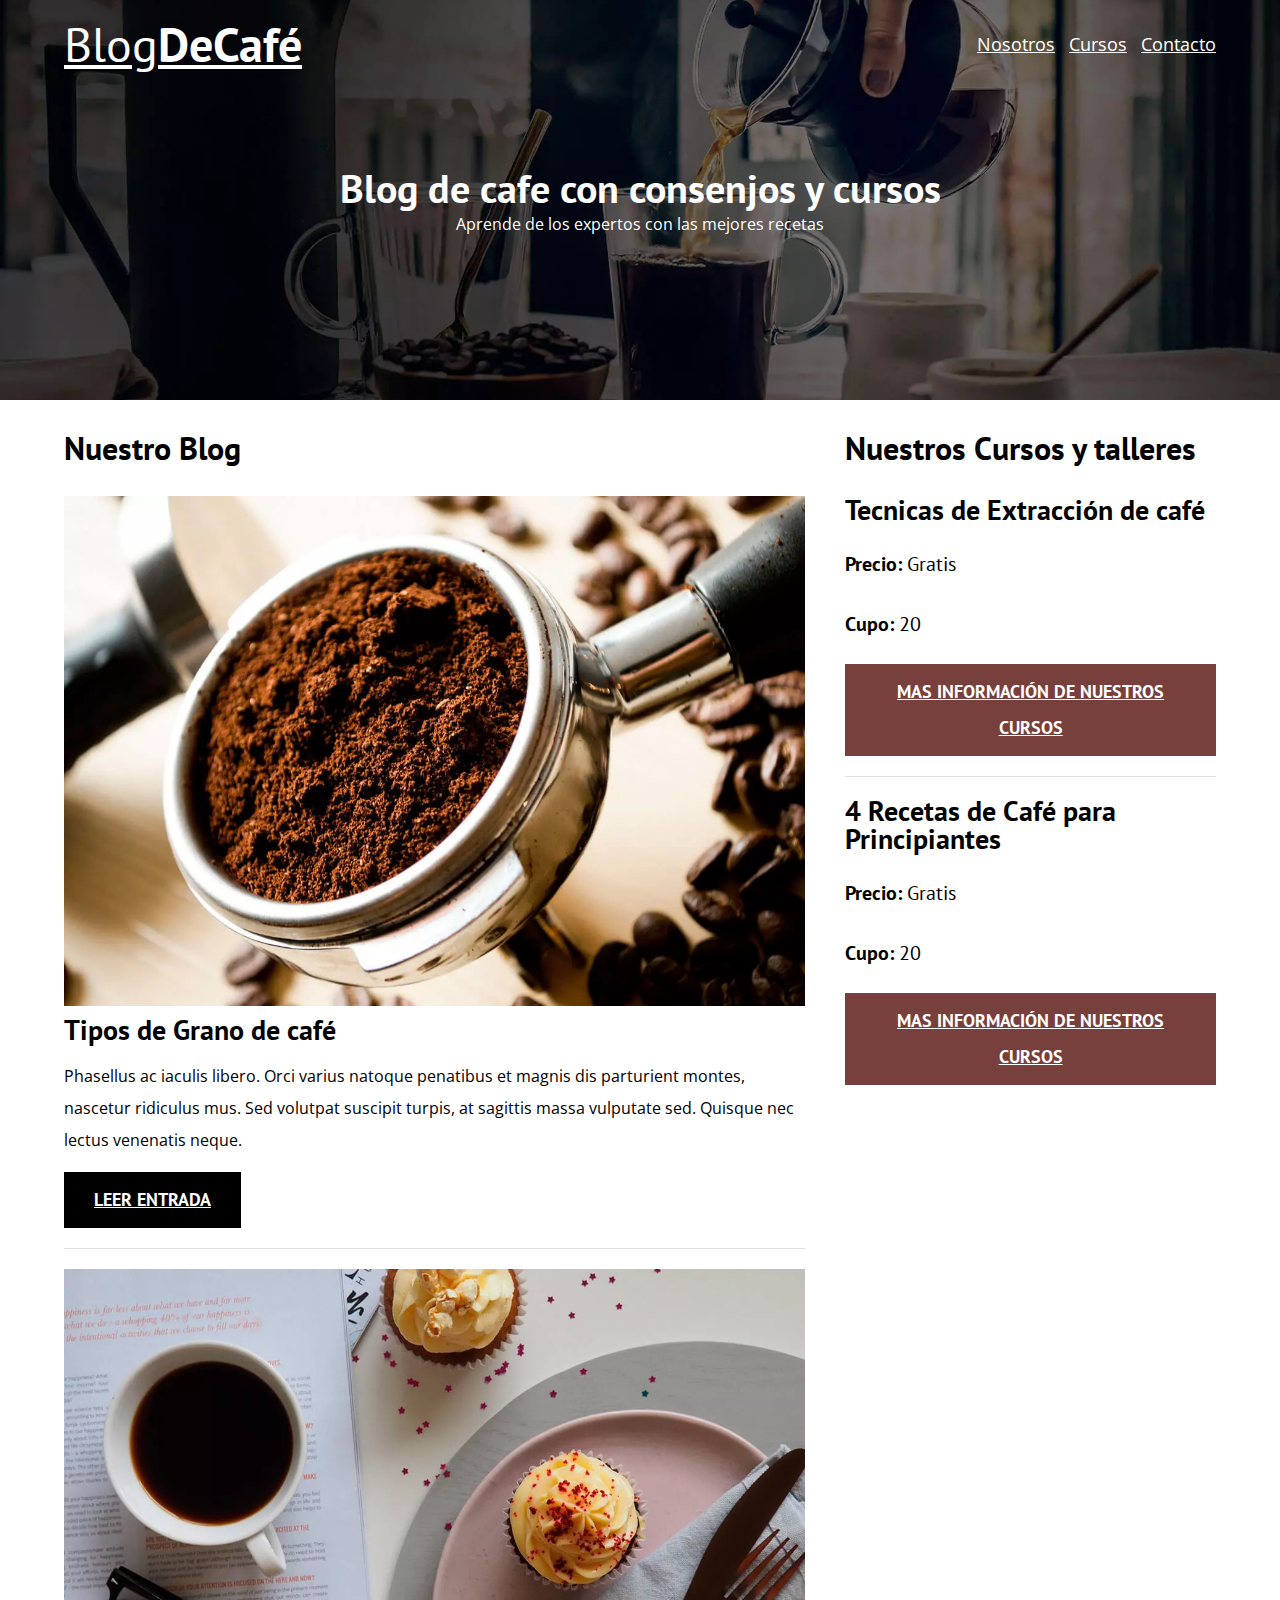
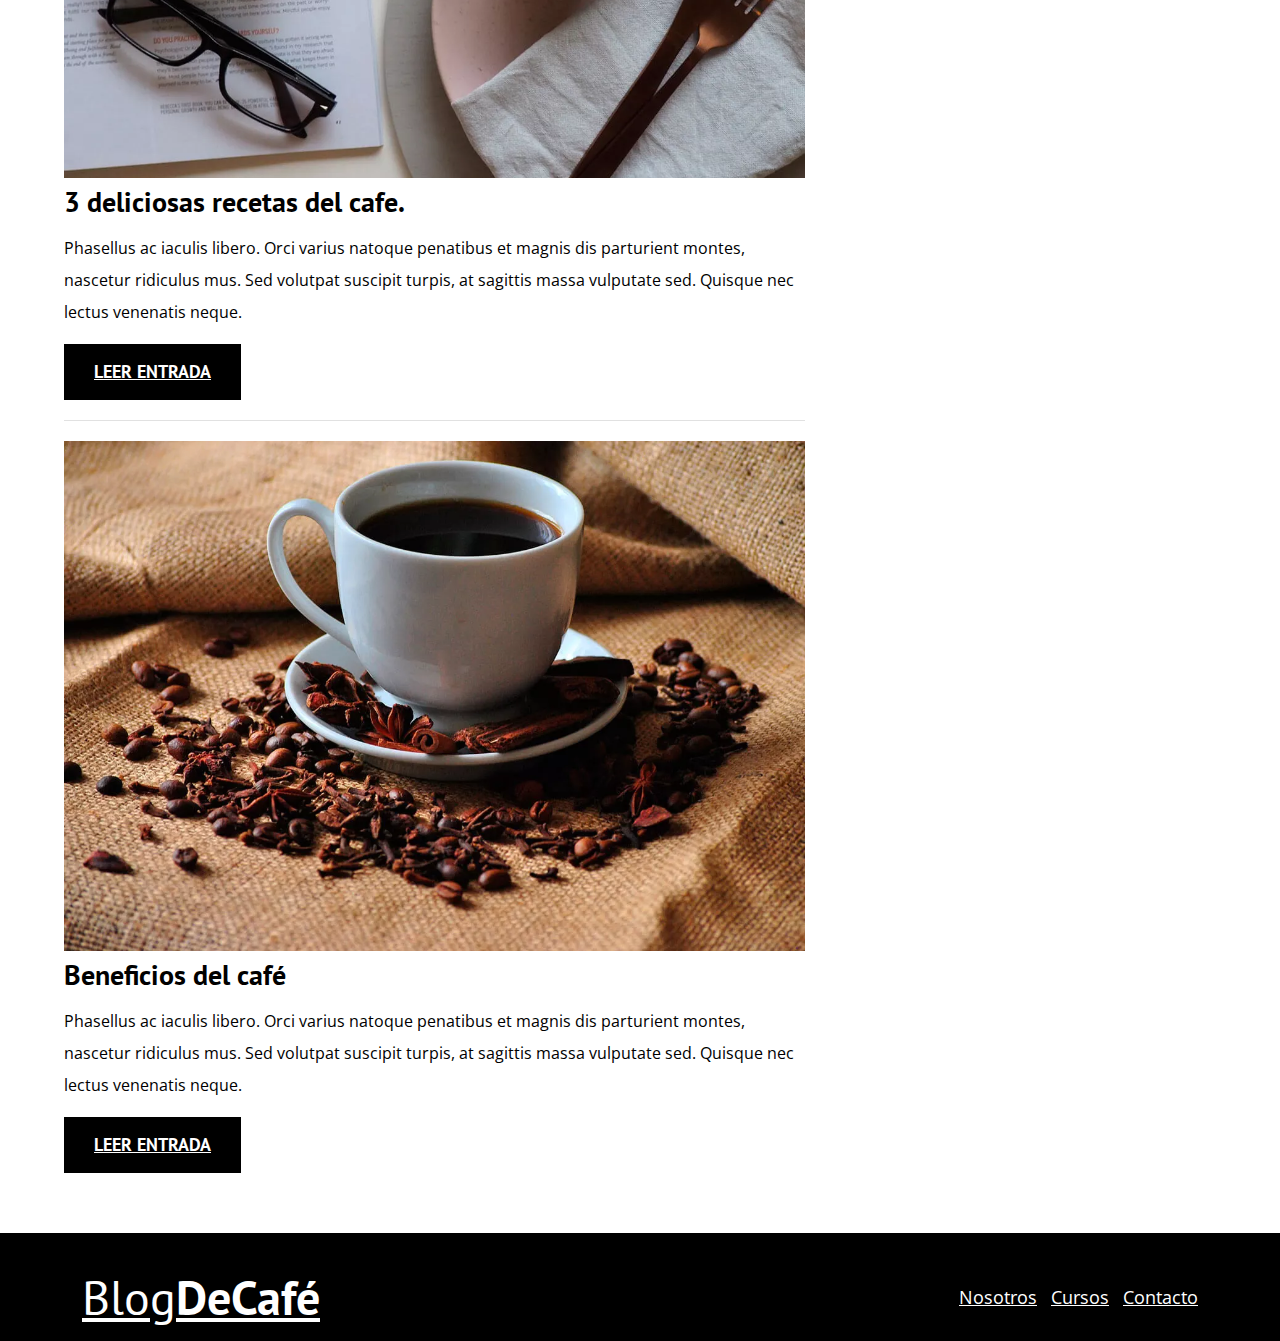
<file: index.html>
<!DOCTYPE html>
<html lang="es">
<head>
    <meta charset="UTF-8">
    <meta http-equiv="X-UA-Compatible" content="IE=edge">
    <meta name="viewport" content="width=device-width, initial-scale=1.0">
    <meta name="description" content="Pagina web de Blog de café">
    <title>Blog de cafe</title>


    <!-- Prefetch -->
    <link rel="prefetch" href="contacto.html" as="document">
    
    <!-- Preload -->
    <link rel="preload" href="css/normalize.css" as="style">
    <link rel="stylesheet" href="css/normalize.css">
    
    <link rel="preconnect" href="https://fonts.googleapis.com">
    <link rel="preconnect" href="https://fonts.gstatic.com" crossorigin>
    <link href="https://fonts.googleapis.com/css2?family=Open+Sans&family=PT+Sans:wght@400;700&display=swap" rel="stylesheet">
    
    <link rel="preload" href="css/style.css" as="style">
    <link rel="stylesheet" href="css/style.css" >
</head>
<body>
    
    <header class="header">

        <div class="contenedor">
            <div class="barra">
                <a class="logo" href="index.html">
                    <h1 class="logo_nombre no-margin centrar-texto">Blog<span class="logo_bold">DeCafé</span></h1>
                </a>

                <nav class="navegacion">
                    <a href="nosotros.html" 
                    class="navegacion__enlace">Nosotros</a>
                    <a href="cursos.html" 
                    class="navegacion__enlace">Cursos</a>
                    <a href="contacto.html" 
                    class="navegacion__enlace">Contacto</a>
                </nav>
            </div>
        </div>

        <div class="header_texto">
            <h2 class="no-margin">Blog de cafe con consenjos y cursos</h2>
            <p class="no-margin">Aprende de los expertos con las mejores recetas</p>
        </div>
    </header>
<div class="contenedor contenido-principal">
    <main class="bog">
        <h3>Nuestro Blog</h3>
        <article class="entrada">
            <div class="entrada__imagen">
                <picture>
                    <source srcset="img/blog1.webp" type="image/webp">
                    <img loading="lazy" src="img/blog1.jpg" alt="imagen blog1">
                </picture>
            </div>
            <div class="entrada__contenido">
                <h4 class="no-margin">Tipos de Grano de café</h4>
                <p> Phasellus ac iaculis libero. Orci varius natoque penatibus et magnis dis parturient montes, nascetur ridiculus mus. Sed volutpat suscipit turpis, at sagittis massa vulputate sed. Quisque nec lectus venenatis neque. </p>
                <a href="entrada.html" class="boton boton--primario">Leer entrada</a>
            </div>
        </article>

        <article class="entrada">
            <div class="entrada__imagen">
                <picture>
                    <source srcset="img/blog2.webp" type="image/webp">
                    <img loading="lazy" src="img/blog2.jpg" alt="imagen blog2">
                </picture>
            </div>
            <div class="entrada__contenido">
                <h4 class="no-margin">3 deliciosas recetas del cafe.</h4>
                <p> Phasellus ac iaculis libero. Orci varius natoque penatibus et magnis dis parturient montes, nascetur ridiculus mus. Sed volutpat suscipit turpis, at sagittis massa vulputate sed. Quisque nec lectus venenatis neque. </p>
                <a href="entrada.html" class="boton boton--primario">Leer entrada</a>
            </div>
    </article>

            <article class="entrada">
                <div class="entrada__imagen">
                    <picture>
                        <source srcset="img/blog3.webp" type="image/webp">
                        <img loading="lazy" src="img/blog3.jpg" alt="imagen blog3">
                    </picture>
                </div>
                <div class="entrada__contenido">
                    <h4 class="no-margin">Beneficios del café</h4>
                    <p> Phasellus ac iaculis libero. Orci varius natoque penatibus et magnis dis parturient montes, nascetur ridiculus mus. Sed volutpat suscipit turpis, at sagittis massa vulputate sed. Quisque nec lectus venenatis neque. </p>
                    <a href="entrada.html" class="boton boton--primario">Leer entrada</a>
                </div>
            </article>
        </main>
            <aside class="sidebar">
                <h3>Nuestros Cursos y talleres</h3>
                <ul class="cursos no-padding">
                    <li class="widget-curso">
                        <h4 class="no-margin">Tecnicas de Extracción de café</h4>
                        <p class="widget-curso__label">Precio:
                            <span class="widget-curso__info">Gratis</span>
                        </p>
                        <p class="widget-curso__label">Cupo:
                            <span class="widget-curso__info">20</span>
                        </p>
                        <a href="entrada.html" class="boton boton--secundario">Mas información de nuestros Cursos</a>
                    </li>
                    <li class="widget-curso">
                        <h4 class="no-margin">4 Recetas de Café para Principiantes</h4>
                        <p class="widget-curso__label">Precio:
                            <span class="widget-curso__info">Gratis</span>
                        </p>
                        <p class="widget-curso__label">Cupo:
                            <span class="widget-curso__info">20</span>
                        </p>
                        <a href="entrada.html" class="boton boton--secundario">Mas información de nuestros Cursos</a>
                    </li>
                </ul>
            </aside>
        </div>

        <footer class="footer">
            <div class="contenedor">
                <div class="barra">
                    <a class="logo" href="index.html">
                        <h1 class="logo_nombre no-margin centrar-texto">Blog<span class="logo_bold">DeCafé</span></h1>
                    </a>
                    <nav class="navegacion">
                        <a href="nosotros.html" 
                        class="navegacion__enlace">Nosotros</a>
                        <a href="cursos.html" 
                        class="navegacion__enlace">Cursos</a>
                        <a href="contacto.html" 
                        class="navegacion__enlace">Contacto</a>
                    </nav>
                </div>               
            </div>
        </footer>

        <script src="js/modernizr.js"></script>
    </body>
</html>
</file>
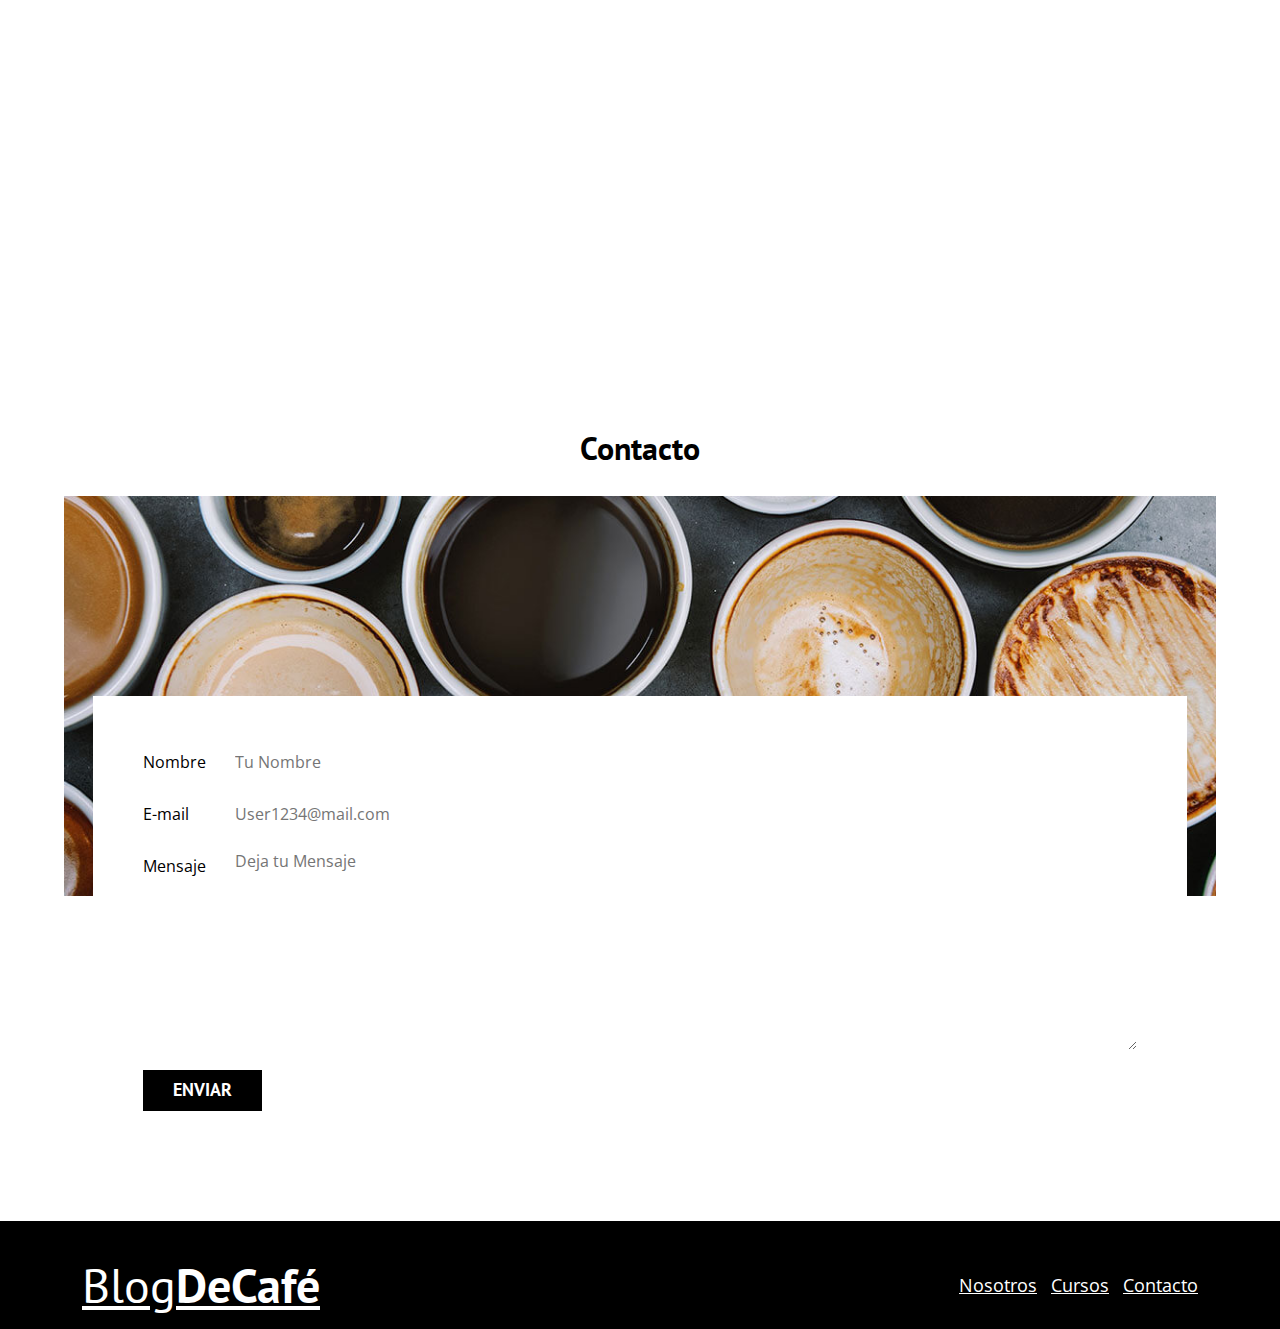
<file: contacto.html>
<!DOCTYPE html>
<html lang="es">
<head>
    <meta charset="UTF-8">
    <meta http-equiv="X-UA-Compatible" content="IE=edge">
    <meta name="viewport" content="width=device-width, initial-scale=1.0">
    <title>Blog de cafe</title>
    <link rel="stylesheet" href="css/normalize.css">
    <link rel="preconnect" href="https://fonts.googleapis.com">
    <link rel="preconnect" href="https://fonts.gstatic.com" crossorigin>
    <link href="https://fonts.googleapis.com/css2?family=Open+Sans&family=PT+Sans:wght@400;700&display=swap" rel="stylesheet">
    <link rel="stylesheet" href="css/style.css">
</head>
<body>
    
<header class="header">

    <div class="contenedor">
        <div class="barra">
            <a class="logo" href="index.html">
                <h1 class="logo_nombre no-margin centrar-texto">Blog<span class="logo_bold">DeCafé</span></h1>
            </a>

            <nav class="navegacion">
                <a href="nosotros.html" 
                class="navegacion__enlace">Nosotros</a>
                <a href="cursos.html" 
                class="navegacion__enlace">Cursos</a>
                <a href="contacto.html" 
                class="navegacion__enlace">Contacto</a>
            </nav>
        </div>
    </div>

    <div class="header_texto">
        <h2 class="no-margin">Blog de cafe con consenjos y cursos</h2>
        <p class="no-margin">Aprende de los expertos con las mejores recetas</p>
    </div>
</header>
    
<main class="contenedor">
    <h3 class="centrar-texto">Contacto</h3>
        <div class="contacto-bg"></div>

    <form class="formulario">
        <div class="campos">
            <label class="campo__label" for="Nombre">Nombre</label>
            <input class="campo__field" type="text" placeholder="Tu Nombre" id="Nombre">
        </div>
        <div class="campos">
            <label class="campo__label" for="Email">E-mail</label>
            <input class="campo__field" type="email" placeholder="User1234@mail.com" id="Email">
        </div>
        <div class="campos">
            <label class="campo__label" for="Mensaje">Mensaje</label>
            <textarea class="campo__field campo__field--textarea" id="Mensaje" placeholder="Deja tu Mensaje"></textarea>
        </div>
        <div class="campo">
            <input type="submit" value="Enviar" class="boton boton--primario">
        </div>
    </form>
</main>
    

<footer class="footer">
    <div class="contenedor">
        <div class="barra">
            <a class="logo" href="index.html">
                <h1 class="logo_nombre no-margin centrar-texto">Blog<span class="logo_bold">DeCafé</span></h1>
            </a>
            <nav class="navegacion">
                <a href="nosotros.html" 
                class="navegacion__enlace">Nosotros</a>
                <a href="cursos.html" 
                class="navegacion__enlace">Cursos</a>
                <a href="contacto.html" 
                class="navegacion__enlace">Contacto</a>
            </nav>
        </div>               
    </div>
</footer>
    
</body>
</html>
</file>
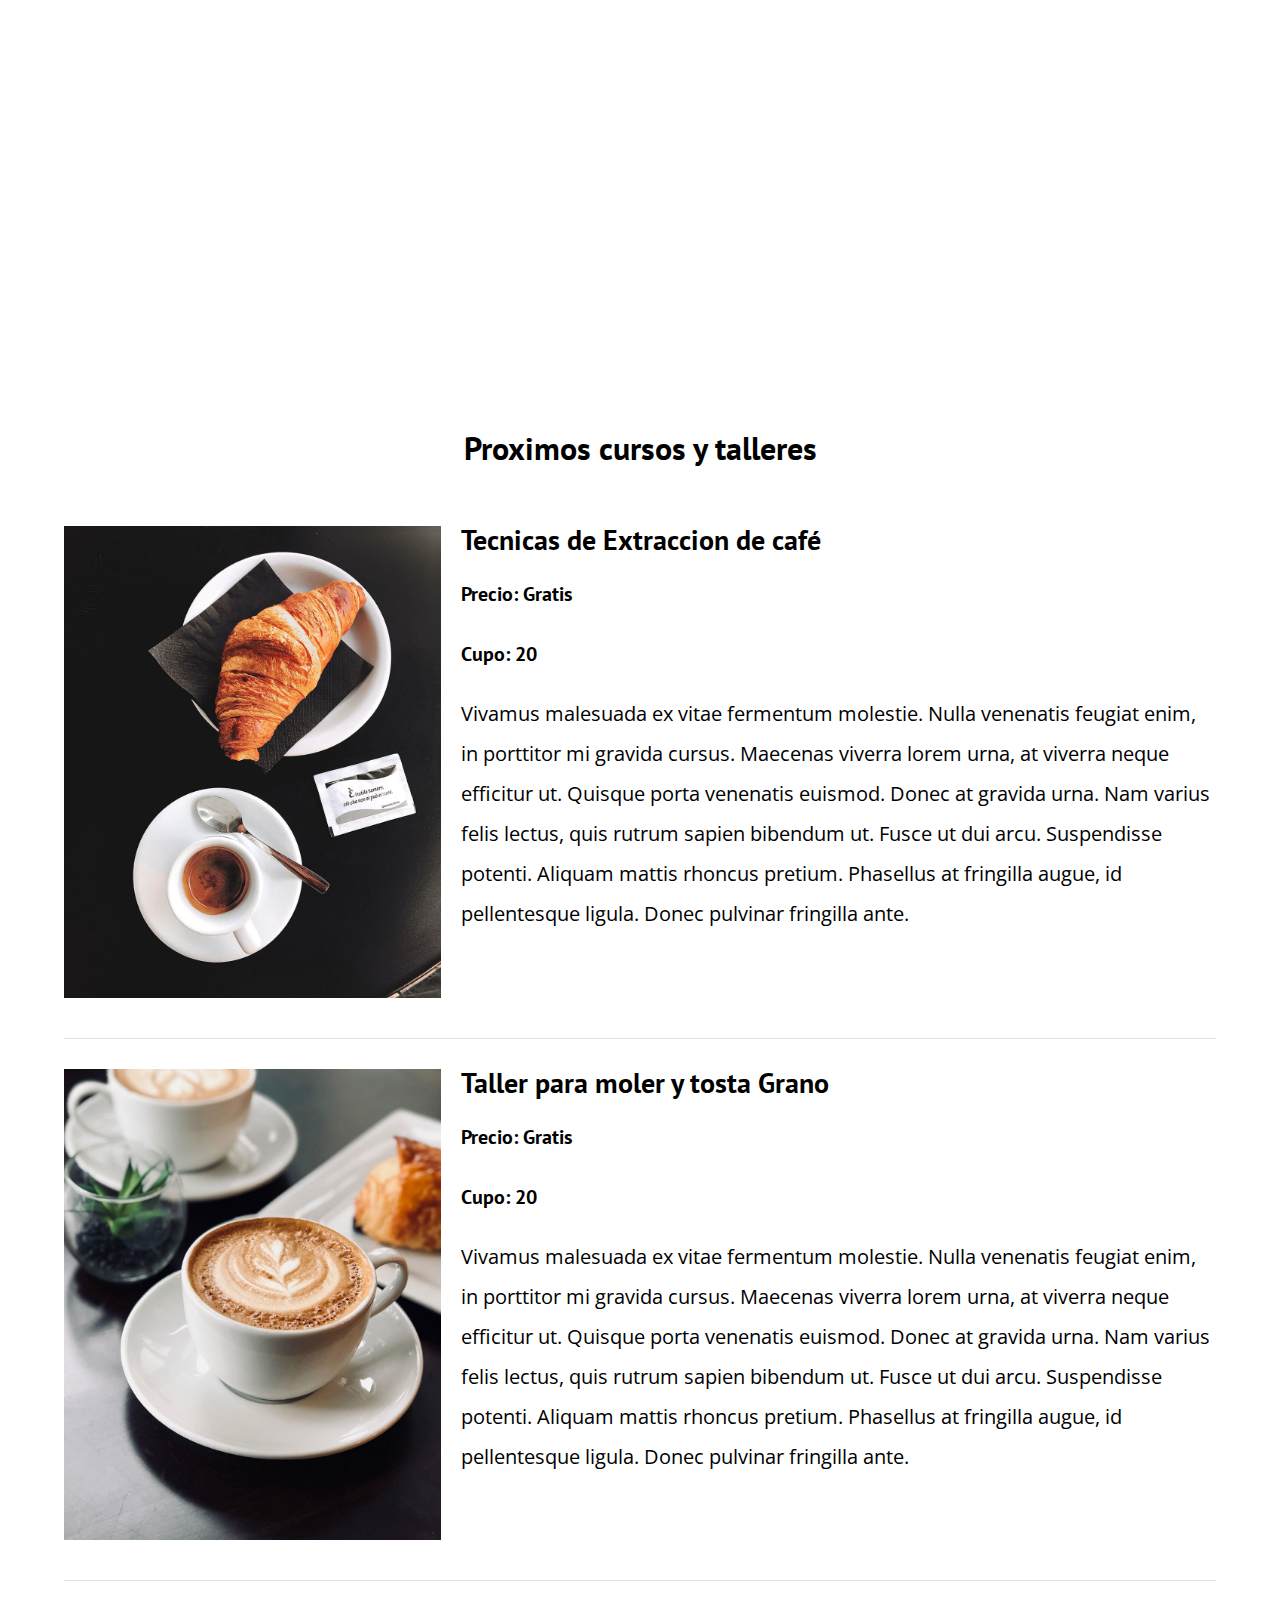
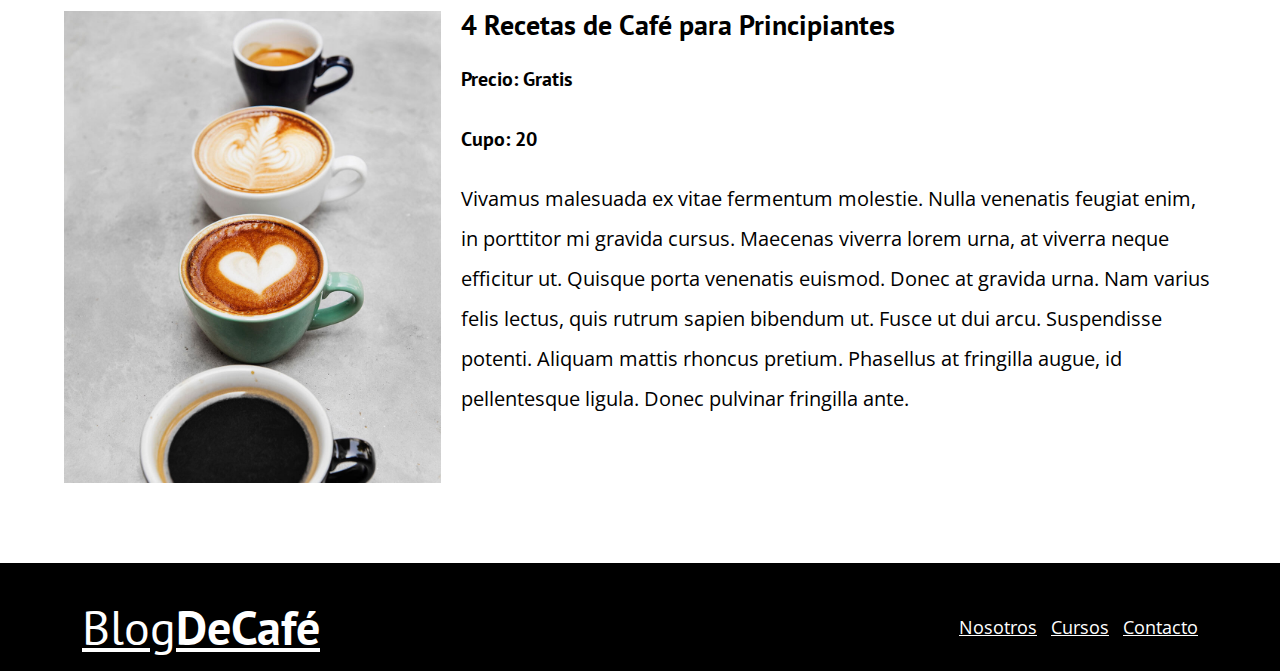
<file: cursos.html>
<!DOCTYPE html>
<html lang="es">
<head>
    <meta charset="UTF-8">
    <meta http-equiv="X-UA-Compatible" content="IE=edge">
    <meta name="viewport" content="width=device-width, initial-scale=1.0">
    <title>Blog de cafe</title>
    <link rel="stylesheet" href="css/normalize.css">
    <link rel="preconnect" href="https://fonts.googleapis.com">
    <link rel="preconnect" href="https://fonts.gstatic.com" crossorigin>
    <link href="https://fonts.googleapis.com/css2?family=Open+Sans&family=PT+Sans:wght@400;700&display=swap" rel="stylesheet">
    <link rel="stylesheet" href="css/style.css">
</head>
<body>
    
    <header class="header">

        <div class="contenedor">
            <div class="barra">
                <a class="logo" href="index.html">
                    <h1 class="logo_nombre no-margin centrar-texto">Blog<span class="logo_bold">DeCafé</span></h1>
                </a>

                <nav class="navegacion">
                    <a href="nosotros.html" 
                    class="navegacion__enlace">Nosotros</a>
                    <a href="cursos.html" 
                    class="navegacion__enlace">Cursos</a>
                    <a href="contacto.html" 
                    class="navegacion__enlace">Contacto</a>
                </nav>
            </div>
        </div>

        <div class="header_texto">
            <h2 class="no-margin">Blog de cafe con consenjos y cursos</h2>
            <p class="no-margin">Aprende de los expertos con las mejores recetas</p>
        </div>
    </header>
<main class="contenedor">
    <h3 class="centrar-texto">Proximos cursos y talleres</h3>

    <div class="curso">
        <div class="curso__imagen">
            <img src="img/curso1.jpg" alt="imagen del curso">
        </div> <!--curso imagen-->

        <div class="curso__informacion">
            <h4 class="no-margin">Tecnicas de Extraccion de café</h4>
            <p class="curso__label">Precio:
                <span class="curso__info">Gratis</span>
            </p>
            <p class="curso__label">Cupo:
                <span class="curso__info">20</span>
            </p>
            <p class="curso__descripcion">
                Vivamus malesuada ex vitae fermentum molestie. Nulla venenatis feugiat enim, in porttitor mi gravida cursus. Maecenas viverra lorem urna, at viverra neque efficitur ut. Quisque porta venenatis euismod. Donec at gravida urna. Nam varius felis lectus, quis rutrum sapien bibendum ut. Fusce ut dui arcu. Suspendisse potenti. Aliquam mattis rhoncus pretium. Phasellus at fringilla augue, id pellentesque ligula. Donec pulvinar fringilla ante. 
            </p>
        </div> <!--curso informacion-->
    </div> <!--curso-->
        
    <div class="curso">
        <div class="curso__imagen">
            <img src="img/curso2.jpg" alt="imagen del curso">
        </div>

        <div class="curso__informacion">
            <h4 class="no-margin">Taller para moler y tosta Grano</h4>
            <p class="curso__label">Precio:
                <span class="curso__info">Gratis</span>
            </p>
            <p class="curso__label">Cupo:
                <span class="curso__info">20</span>
            </p>
            <p class="curso__descripcion">
                Vivamus malesuada ex vitae fermentum molestie. Nulla venenatis feugiat enim, in porttitor mi gravida cursus. Maecenas viverra lorem urna, at viverra neque efficitur ut. Quisque porta venenatis euismod. Donec at gravida urna. Nam varius felis lectus, quis rutrum sapien bibendum ut. Fusce ut dui arcu. Suspendisse potenti. Aliquam mattis rhoncus pretium. Phasellus at fringilla augue, id pellentesque ligula. Donec pulvinar fringilla ante. 
            </p>
        </div> <!--curso informacion-->
    </div> <!--curso2-->

    <div class="curso">
        <div class="curso__imagen">
            <img src="img/curso3.jpg" alt="imagen del curso">
        </div>

        <div class="curso__informacion">
            <h4 class="no-margin">4 Recetas de Café para Principiantes</h4>
            <p class="curso__label">Precio:
                <span class="curso__info">Gratis</span>
            </p>
            <p class="curso__label">Cupo:
                <span class="curso__info">20</span>
            </p>
            <p class="curso__descripcion">
                Vivamus malesuada ex vitae fermentum molestie. Nulla venenatis feugiat enim, in porttitor mi gravida cursus. Maecenas viverra lorem urna, at viverra neque efficitur ut. Quisque porta venenatis euismod. Donec at gravida urna. Nam varius felis lectus, quis rutrum sapien bibendum ut. Fusce ut dui arcu. Suspendisse potenti. Aliquam mattis rhoncus pretium. Phasellus at fringilla augue, id pellentesque ligula. Donec pulvinar fringilla ante. 
            </p>
        </div> <!--curso informacion-->
    </div> <!--curso3-->
</main>
    

        <footer class="footer">
            <div class="contenedor">
                <div class="barra">
                    <a class="logo" href="index.html">
                        <h1 class="logo_nombre no-margin centrar-texto">Blog<span class="logo_bold">DeCafé</span></h1>
                    </a>
                    <nav class="navegacion">
                        <a href="nosotros.html" 
                        class="navegacion__enlace">Nosotros</a>
                        <a href="cursos.html" 
                        class="navegacion__enlace">Cursos</a>
                        <a href="contacto.html" 
                        class="navegacion__enlace">Contacto</a>
                    </nav>
                </div>               
            </div>
        </footer>
    </body>
</html>
</file>
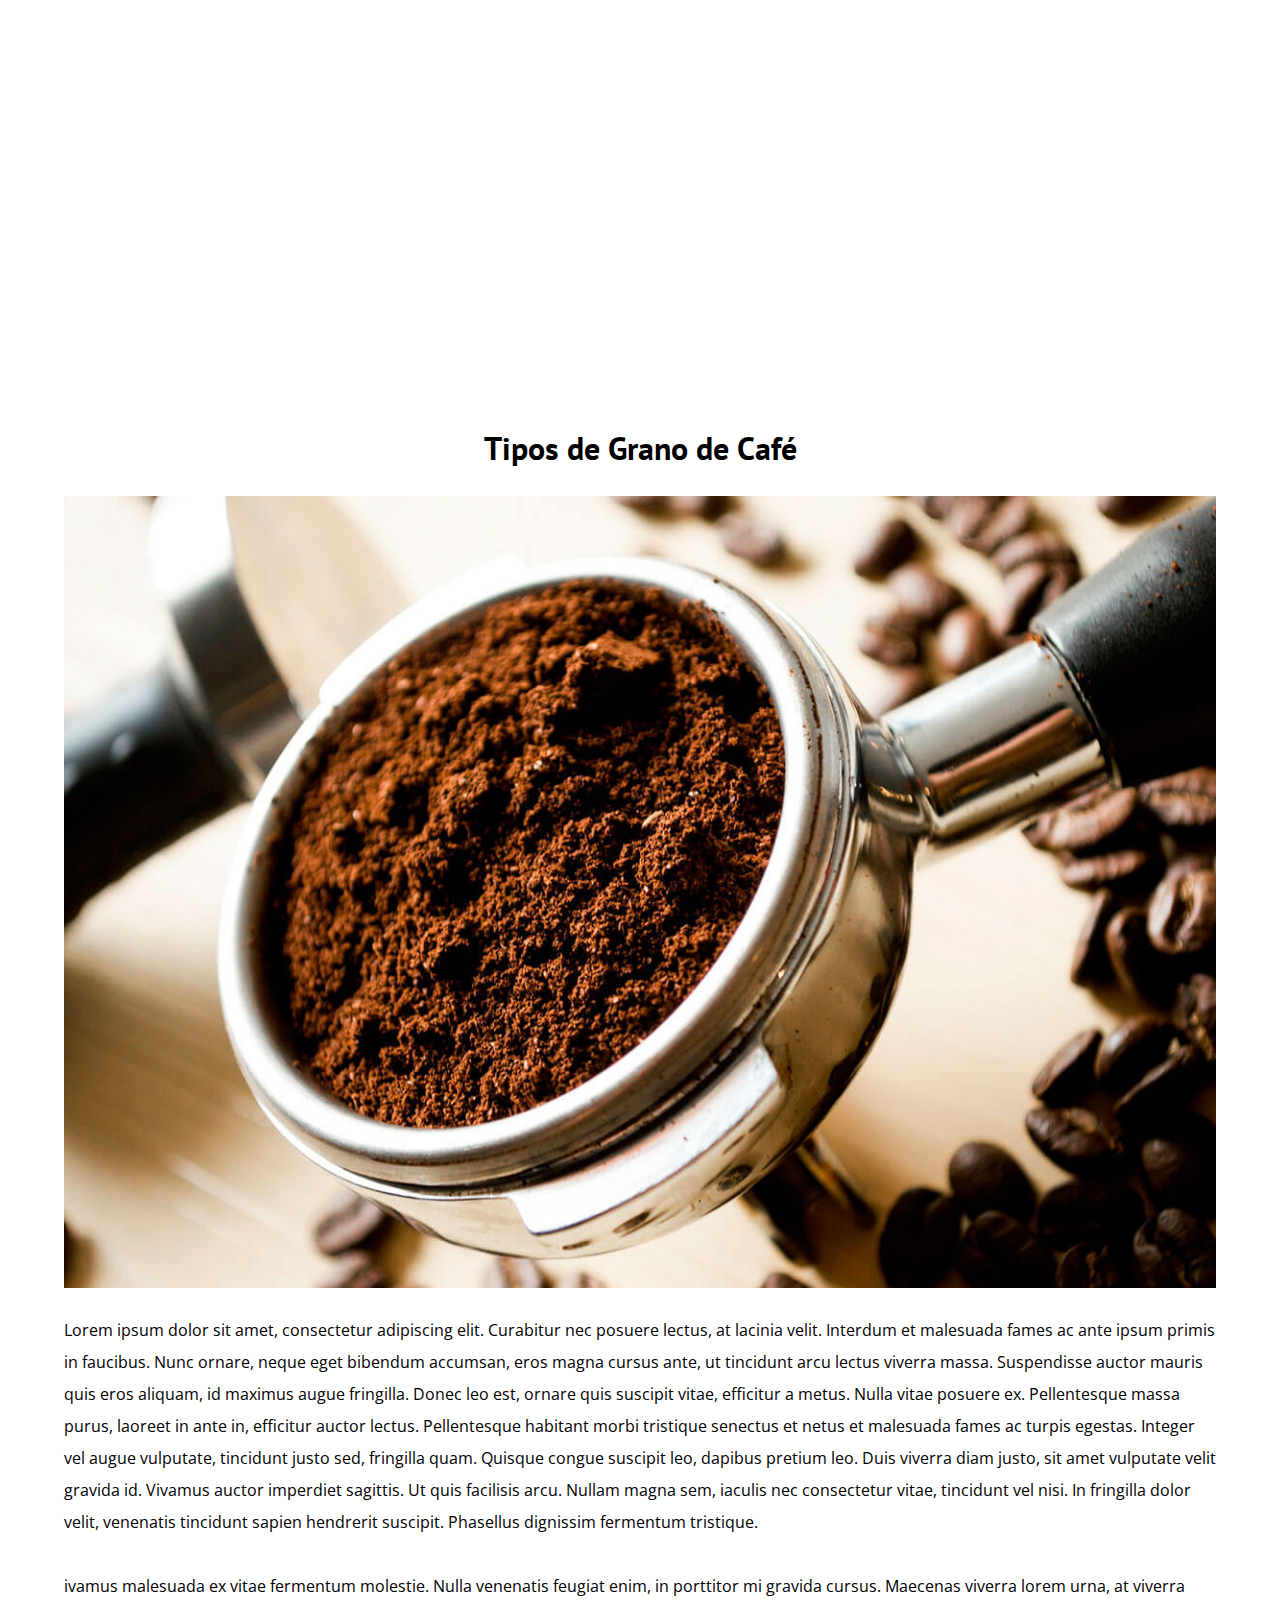
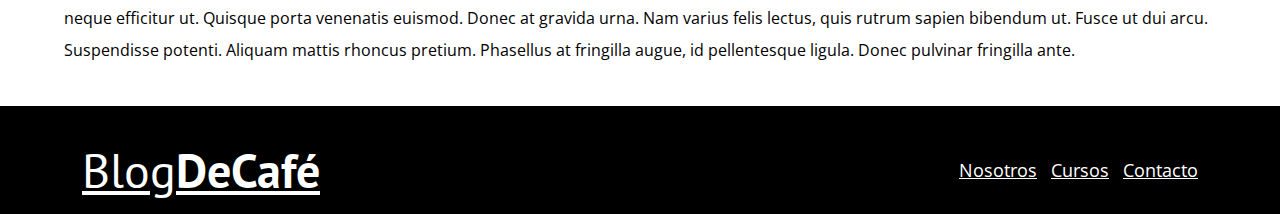
<file: entrada.html>
<!DOCTYPE html>
<html lang="es">
<head>
    <meta charset="UTF-8">
    <meta http-equiv="X-UA-Compatible" content="IE=edge">
    <meta name="viewport" content="width=device-width, initial-scale=1.0">
    <title>Blog de cafe</title>
    <link rel="stylesheet" href="css/normalize.css">
    <link rel="preconnect" href="https://fonts.googleapis.com">
    <link rel="preconnect" href="https://fonts.gstatic.com" crossorigin>
    <link href="https://fonts.googleapis.com/css2?family=Open+Sans&family=PT+Sans:wght@400;700&display=swap" rel="stylesheet">
    <link rel="stylesheet" href="css/style.css">
</head>
<body>
    
    <header class="header">

        <div class="contenedor">
            <div class="barra">
                <a class="logo" href="index.html">
                    <h1 class="logo_nombre no-margin centrar-texto">Blog<span class="logo_bold">DeCafé</span></h1>
                </a>

                <nav class="navegacion">
                    <a href="nosotros.html" 
                    class="navegacion__enlace">Nosotros</a>
                    <a href="cursos.html" 
                    class="navegacion__enlace">Cursos</a>
                    <a href="contacto.html" 
                    class="navegacion__enlace">Contacto</a>
                </nav>
            </div>
        </div>

        <div class="header_texto">
            <h2 class="no-margin">Blog de cafe con consenjos y cursos</h2>
            <p class="no-margin">Aprende de los expertos con las mejores recetas</p>
        </div>
    </header>

<main class="contenedor">
    
    <h3 class="centrar-texto">Tipos de Grano de Café</h3>
        <img src="img/blog1.jpg" alt="imagen de blog">
        <p>
            Lorem ipsum dolor sit amet, consectetur adipiscing elit. Curabitur nec posuere lectus, at lacinia velit. Interdum et malesuada fames ac ante ipsum primis in faucibus. Nunc ornare, neque eget bibendum accumsan, eros magna cursus ante, ut tincidunt arcu lectus viverra massa. Suspendisse auctor mauris quis eros aliquam, id maximus augue fringilla. Donec leo est, ornare quis suscipit vitae, efficitur a metus. Nulla vitae posuere ex. Pellentesque massa purus, laoreet in ante in, efficitur auctor lectus. Pellentesque habitant morbi tristique senectus et netus et malesuada fames ac turpis egestas. Integer vel augue vulputate, tincidunt justo sed, fringilla quam. Quisque congue suscipit leo, dapibus pretium leo. Duis viverra diam justo, sit amet vulputate velit gravida id. Vivamus auctor imperdiet sagittis. Ut quis facilisis arcu. Nullam magna sem, iaculis nec consectetur vitae, tincidunt vel nisi. In fringilla dolor velit, venenatis tincidunt sapien hendrerit suscipit. Phasellus dignissim fermentum tristique.
            <br>
            <br>ivamus malesuada ex vitae fermentum molestie. Nulla venenatis feugiat enim, in porttitor mi gravida cursus. Maecenas viverra lorem urna, at viverra neque efficitur ut. Quisque porta venenatis euismod. Donec at gravida urna. Nam varius felis lectus, quis rutrum sapien bibendum ut. Fusce ut dui arcu. Suspendisse potenti. Aliquam mattis rhoncus pretium. Phasellus at fringilla augue, id pellentesque ligula. Donec pulvinar fringilla ante. 
        </p>
</main>
    

        <footer class="footer">
            <div class="contenedor">
                <div class="barra">
                    <a class="logo" href="index.html">
                        <h1 class="logo_nombre no-margin centrar-texto">Blog<span class="logo_bold">DeCafé</span></h1>
                    </a>
                    <nav class="navegacion">
                        <a href="nosotros.html" 
                        class="navegacion__enlace">Nosotros</a>
                        <a href="cursos.html" 
                        class="navegacion__enlace">Cursos</a>
                        <a href="contacto.html" 
                        class="navegacion__enlace">Contacto</a>
                    </nav>
                </div>               
            </div>
        </footer>
    </body>
</html>
</file>
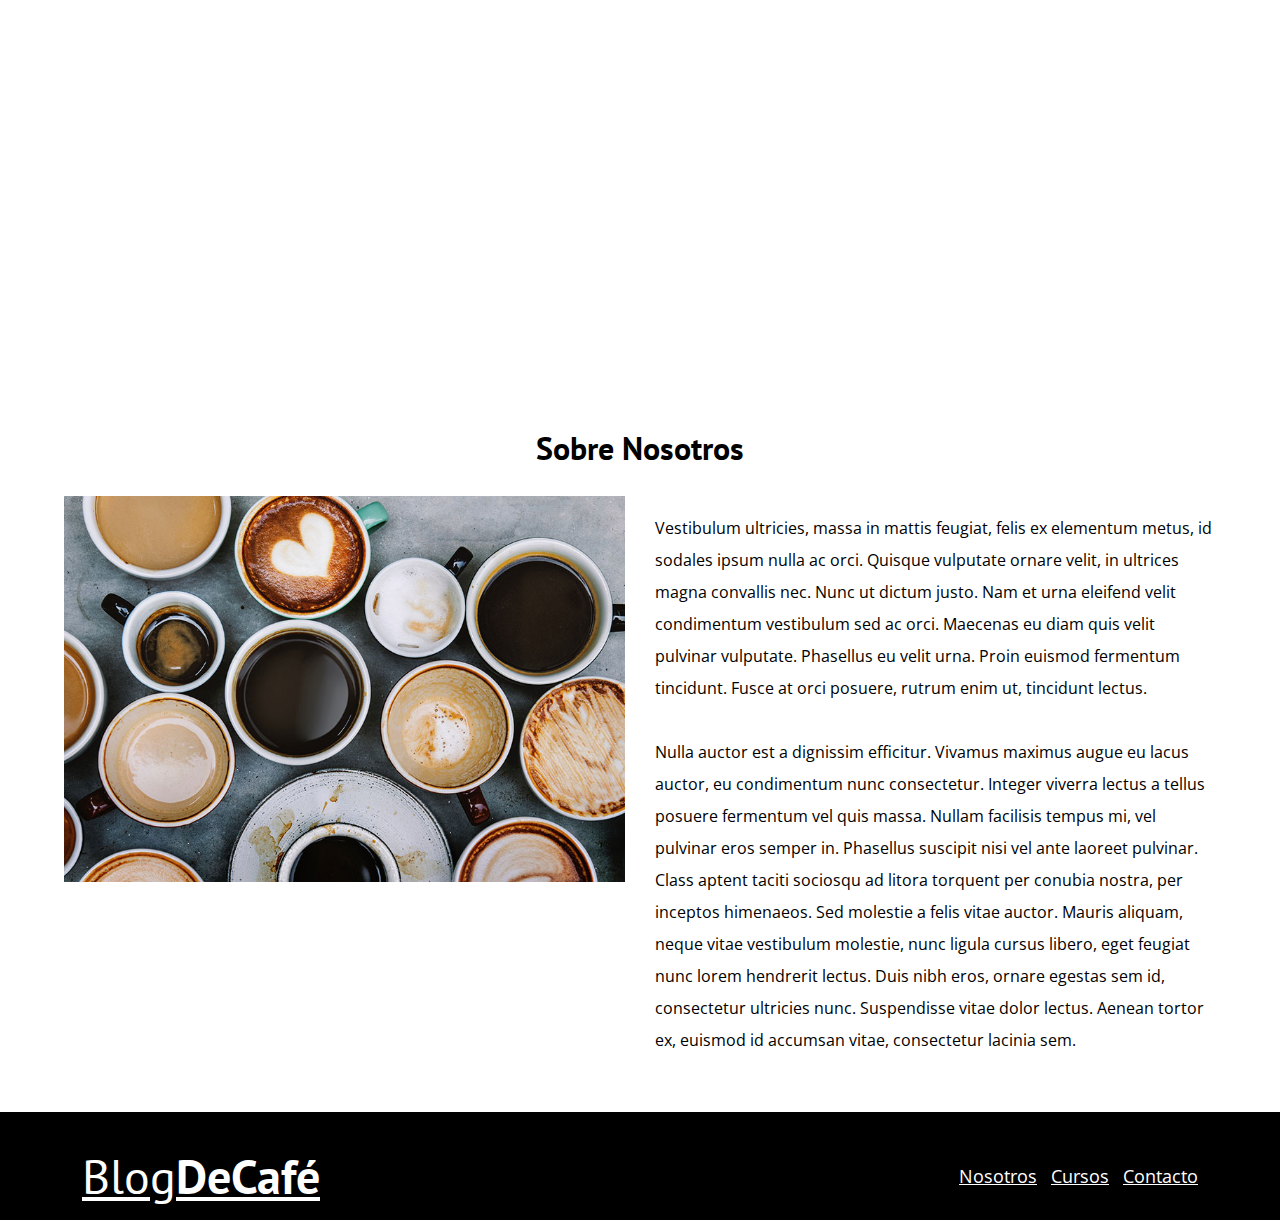
<file: nosotros.html>
<!DOCTYPE html>
<html lang="es">
<head>
    <meta charset="UTF-8">
    <meta http-equiv="X-UA-Compatible" content="IE=edge">
    <meta name="viewport" content="width=device-width, initial-scale=1.0">
    <title>Blog de cafe</title>
    <link rel="stylesheet" href="css/normalize.css">
    <link rel="preconnect" href="https://fonts.googleapis.com">
    <link rel="preconnect" href="https://fonts.gstatic.com" crossorigin>
    <link href="https://fonts.googleapis.com/css2?family=Open+Sans&family=PT+Sans:wght@400;700&display=swap" rel="stylesheet">
    <link rel="stylesheet" href="css/style.css">
</head>
<body>
    
    <header class="header">

        <div class="contenedor">
            <div class="barra">
                <a class="logo" href="index.html">
                    <h1 class="logo_nombre no-margin centrar-texto">Blog<span class="logo_bold">DeCafé</span></h1>
                </a>

                <nav class="navegacion">
                    <a href="nosotros.html" 
                    class="navegacion__enlace">Nosotros</a>
                    <a href="cursos.html" 
                    class="navegacion__enlace">Cursos</a>
                    <a href="contacto.html" 
                    class="navegacion__enlace">Contacto</a>
                </nav>
            </div>
        </div>

        <div class="header_texto">
            <h2 class="no-margin">Blog de cafe con consenjos y cursos</h2>
            <p class="no-margin">Aprende de los expertos con las mejores recetas</p>
        </div>
    </header>
<main class="contenedor">
    <h3 class="centrar-texto">Sobre Nosotros</h3>

    <div class="sobre-nosotros">
        <div class="sobre-nosotros__imagen">
            <img src="img/nosotros.jpg" alt="imagen nosotros">
        </div>
        <div class="sobre-nosotros__texto">
            <p>
                Vestibulum ultricies, massa in mattis feugiat, felis ex elementum metus, id sodales ipsum nulla ac orci. Quisque vulputate ornare velit, in ultrices magna convallis nec. Nunc ut dictum justo. Nam et urna eleifend velit condimentum vestibulum sed ac orci. Maecenas eu diam quis velit pulvinar vulputate. Phasellus eu velit urna. Proin euismod fermentum tincidunt. Fusce at orci posuere, rutrum enim ut, tincidunt lectus. <br><br>
                Nulla auctor est a dignissim efficitur. Vivamus maximus augue eu lacus auctor, eu condimentum nunc consectetur. Integer viverra lectus a tellus posuere fermentum vel quis massa. Nullam facilisis tempus mi, vel pulvinar eros semper in. Phasellus suscipit nisi vel ante laoreet pulvinar. Class aptent taciti sociosqu ad litora torquent per conubia nostra, per inceptos himenaeos. Sed molestie a felis vitae auctor. Mauris aliquam, neque vitae vestibulum molestie, nunc ligula cursus libero, eget feugiat nunc lorem hendrerit lectus. Duis nibh eros, ornare egestas sem id, consectetur ultricies nunc. Suspendisse vitae dolor lectus. Aenean tortor ex, euismod id accumsan vitae, consectetur lacinia sem.
            </p>
        </div>
    </div>
</main>
    

        <footer class="footer">
            <div class="contenedor">
                <div class="barra">
                    <a class="logo" href="index.html">
                        <h1 class="logo_nombre no-margin centrar-texto">Blog<span class="logo_bold">DeCafé</span></h1>
                    </a>
                    <nav class="navegacion">
                        <a href="nosotros.html" 
                        class="navegacion__enlace">Nosotros</a>
                        <a href="cursos.html" 
                        class="navegacion__enlace">Cursos</a>
                        <a href="contacto.html" 
                        class="navegacion__enlace">Contacto</a>
                    </nav>
                </div>               
            </div>
        </footer>
    </body>
</html>
</file>
<file: css/style.css>
:root {
    --fuenteHeading: 'PT Sans', sans-serif;
    --fuenteParrafos: 'Open Sans', sans-serif;
    --primario: #78403c;
    --blanco: #ffffff;
    --negro: #000;
    --gris: #e1e1e1
}
html {
    box-sizing: border-box;
    font-size: 62.5%; /* 1 rem = 10px*/
}
*, *:before, *:after {
    box-sizing: inherit;
}
body{
    font-family: var(--fuenteParrafos);
    font-size: 1.6rem;
    line-height: 2;
}

/** Globales**/
.contenedor {
    max-width: 120rem;
    width: 90%;
    margin: 0 auto;
}
a {
    text-decoration: name;
}
h1, h2, h3, h4 {
    font-family: var(--fuenteHeading);
    line-height: 1;
}
h1 {
    font-size: 4.8rem;
}
h2 {
    font-size: 4rem;
}
h3 {
    font-size: 3.2rem;
}
h4 {
    font-size: 2.8rem;
}
img {
    max-width: 100%;
}


/**Utilidades**/
.no-margin {
    margin: 0;
}
.no-padding {
    padding: 0;
}
.centrar-texto {
    text-align: center;
}

/** Header **/
.webp .header {
    background-image: url(../img/banner.webp);
}

.no-webp .header {
    background-image: url(../img/banner.jpg);
}
.header {
    height: 40rem;
    background-size: cover;
    background-repeat: no-repeat;
    background-position: center center;
}
.header_texto {
    text-align: center;
    color: var(--blanco);
    margin-top: 10rem;
}
@media (min-width: 768px) {
     .header_texto {
        margin-top: 15rems;
     }
}
.barra {
    padding-top: 2rem;
}

@media (min-width: 768px) {
     .barra {
        display: flex;
        justify-content: space-between;
        align-items: center;
     }
}
.logo {
    color: var(--blanco);
}
.logo_nombre {
    font-weight: 400;
}
.logo_bold {
    font-weight: 700;
}
@media (min-width: 768px) {
    .navegacion{
        display: flex;
        gap: 1.4rem;
    }
}
.navegacion__enlace {
        display: block;
        text-align: center;
        font-size: 1.8rem;
        color: var(--blanco);
}
 
/** Main **/

 @media (min-width: 768px) {
      .contenido-principal {
        display: grid;
        grid-template-columns: 2fr 1fr;
        column-gap: 4rem;
      }
 }
 .entrada {
    border-bottom: 1px solid var(--gris);
    margin-bottom: 2rem;
 }

 .entrada:last-of-type {
    border: none;
    margin-bottom: 0;
 }

 /**botones**/

.boton {
    display: block;
    font-family: var(--fuenteHeading);
    color: var(--blanco);
    text-align: center;
    padding: 1rem 3rem;
    font-size: 1.8rem;
    text-transform: uppercase;
    font-weight: 700;
    margin-bottom: 2rem;
    border: none;
}
@media (min-width: 768px) {
 .boton {
    display: inline-block;
 }
}
.boton:hover {
    cursor: pointer;
}
.boton--primario {
    background-color: var(--negro);
}
.boton--secundario {
    background-color: var(--primario);
}

/** sidebar **/
.cursos {
    list-style: none;
}
.widget-curso {
    border-bottom: 1px solid var(--gris);
    margin-bottom: 2rem;
}
.widget-curso:last-of-type {
    border: none;
    margin-bottom: 0;
}
.widget-curso__label {
    font-family: var(--fuenteHeading);
    font-weight: bold;
}
.widget-curso__info {
    font-weight: 400;
}
.widget-curso__info,
.widget-curso__label {
    font-size: 2rem;
}
/** Footer**/

.footer {
    background-color: var(--negro);
    padding: 2rem;
    margin-top: 4rem;
}

/**Sobre Nosotros**/

@media (min-width: 768px) {
     .sobre-nosotros{
        display: flex;
        gap: 3rem;
     }
     .sobre-nosotros__imagen, .sobre-nosotros__texto {
        flex-basis: 50%;
     }
}

/** Cursos**/

.curso {
    padding: 3rem 0;
    border-bottom: 1px solid var(--gris);
}
@media (min-width: 768px) {
   .curso {
       display: grid;
       grid-template-columns: 1fr 2fr;
       column-gap: 2rem;
    } 
}
.curso:last-of-type {
    border: none;
}

.curso__label {
    font-family: var(--fuenteHeading);
    font-weight: bold;
}
.curso__informacion {
    font-weight: 400;
}
.curso__informacion,
.curso__label {
    font-size: 2rem;
}

/**Contacto**/

.contacto-bg {
    background-image: url(../img/contacto.jpg);
    height: 40rem;
    background-size: cover;
    background-repeat: no-repeat;
}

.formulario {
    background-color: var(--blanco);
    margin: -20rem auto 0 auto;
    width: 95%;
    padding: 5rem;
}

.campos {
    display: flex;
    margin-bottom: 2rem;
}
label.campo__label {
    flex: 0 0 9rem;
    gap: 2rem;
}
.campo__field {
    flex: 1;
    border: 1px var(--gris);
}
.campo__field--textarea {
    height: 20rem;
}
</file>
